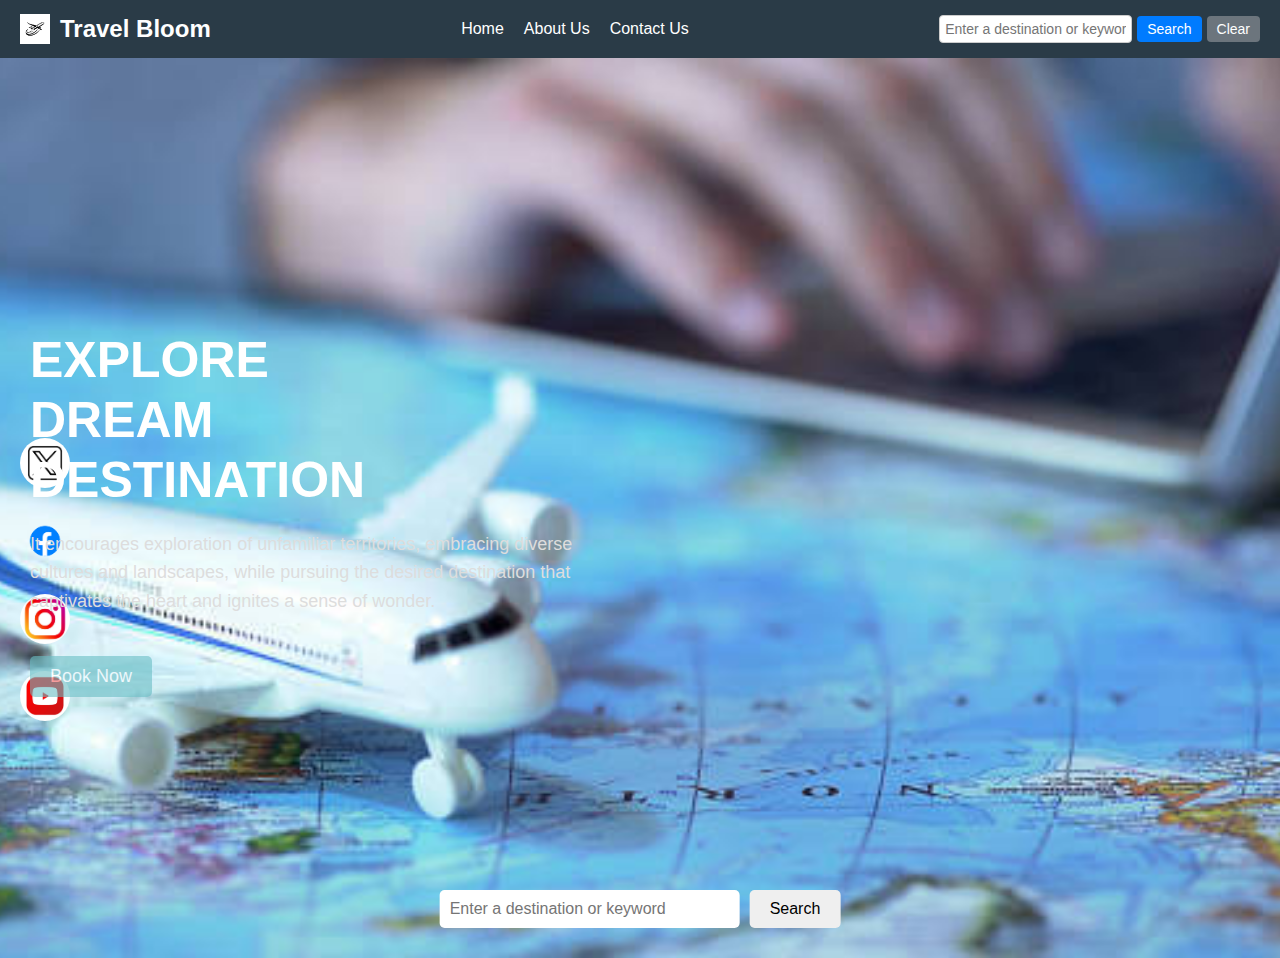
<file: index.html>
<!DOCTYPE html>
<html lang="en">
<head>
    <meta charset="UTF-8">
    <meta name="viewport" content="width=device-width, initial-scale=1.0">
    <title>TravelBloom Navbar</title>
    <link rel="stylesheet" href="index.css">  <!--Link to the external CSS file -->
</head>

<body>
    <nav class="navbar">
        <div class="logo">
            <img src="airplane-logo.png" alt="TravelBloom Logo">
            Travel Bloom
        </div>
        <div class="menu">
            <a href="./index.html" id="home">Home</a>
            <a href="./about_us.html" id="about-us">About Us</a>
            <a href="./contact_us.html" id="contact-us">Contact Us</a>
        </div>
        <div class="search-bar">
            <input id="search_bar" type="text" placeholder="Enter a destination or keyword">
            <button id="search_button" onclick="searchCondition()">Search</button>
            <button class="clear" onclick="clear_but()">Clear</button>
        </div>
    </nav>

    <header class="hero">
        <div class="social-media">
            <a href="#" class="icon-twitter" id="twitter">
                <img id="img-twitter" src="twitter.png" alt="Twitter">
            </a>
            <a href="#" class="icon-facebook" id="facebook">
                <img id="img-fb" src="fb.png" alt="Twitter">
            </a>
            <a href="#" class="icon-instagram" id="instagram">
                <img id="img-insta" src="instagram.png" alt="Twitter">
            </a>
            <a href="#" class="icon-youtube" id="youtube">
                <img id="img-youtube" src="youtube.png" alt="Twitter">
            </a>
        </div>
        <div class="hero-content">
            <h1 class="main-title">EXPLORE<br>DREAM<br>DESTINATION</h1>
            <p class="description">
            It encourages exploration of unfamiliar territories, embracing diverse cultures and landscapes, while pursuing the desired destination that captivates the heart and ignites a sense of wonder.
            </p>
            <button class="btn">Book Now</button>
        </div>
        <div class="search-container">
            <input type="text" placeholder="Enter a destination or keyword">
            <button class="search-btn">Search</button>
        </div>
        <div class="searchCondition">
            <div id="result"></div>
        </div>
    </header>
    </section>
    <script src="./travel_recommendation.js"></script>
</body>
</html>
</file>
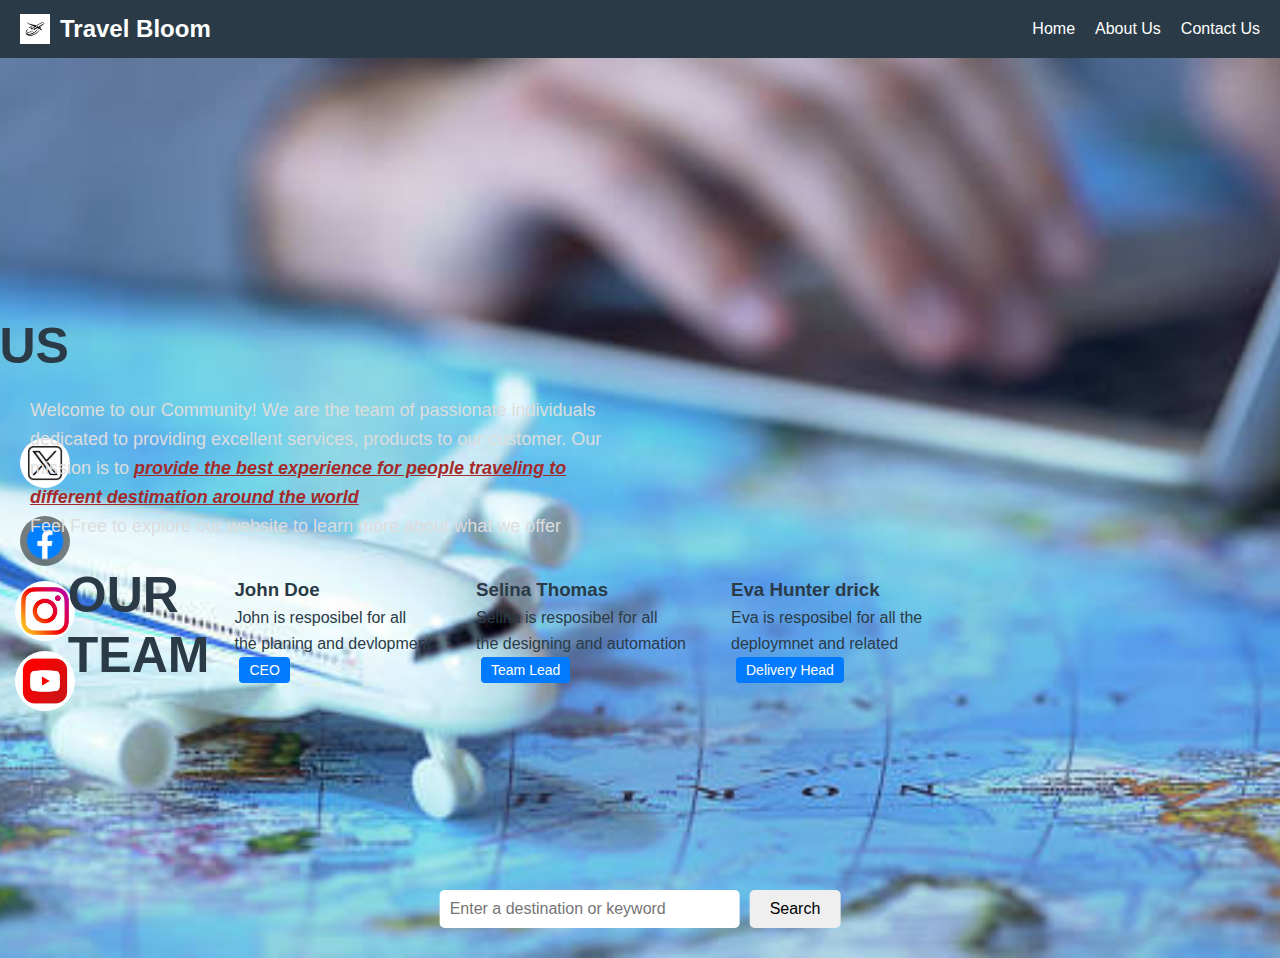
<file: about_us.html>
<!DOCTYPE html>
<html lang="en">
<head>
    <meta charset="UTF-8">
    <meta name="viewport" content="width=device-width, initial-scale=1.0">
    <title>TravelBloom Navbar</title>
    <link rel="stylesheet" href="about_us.css">  <!--Link to the external CSS file -->
</head>
<body>
    <nav class="navbar">
        <div class="logo">
            <img src="airplane-logo.png" alt="TravelBloom Logo">
            Travel Bloom
        </div>
        <div class="menu">
            <a href="./index.html" id="home">Home</a>
            <a href="./about_us.html" id="about-us">About Us</a>
            <a href="./contact_us.html" id="contact-us">Contact Us</a>
        </div>
    </nav>

    <header class="hero">
        <div class="social-media">
            <a href="#" class="icon-twitter">
                <img id="img-twitter" src="twitter.png" alt="Twitter">
            </a>
            <a href="#" class="icon facebook">
                <img id="img-fb" src="fb.png" alt="Twitter">
            </a>
            <a href="#" class="icon instagram">
                <img id="img-insta" src="instagram.png" alt="Twitter">
            </a>
            <a href="#" class="icon youtube">
                <img id="img-youtube" src="youtube.png" alt="Twitter">
            </a>
        </div>
        <div class="hero-content">
            <h1 class="main-title">ABOUT US</h1>
            <p class="description">
            Welcome to our Community! We are the team of passionate individuals dedicated to providing
            excellent services, products to our customer. Our mission is to <b><i style="color: brown;"><u>
            provide the best experience
            for people traveling to different destimation around the world</u></b></i>
            <br>
            Feel Free to explore our website to learn more about what we offer
            </p>
            <div class="teams">
                <h1 class="main-title">OUR <br> TEAM  </h1>
                <div class="team_member">
                    <div>
                    <h3 class="team">John Doe</h3>
                    </div>
                    <div>
                    <p>John is resposibel for all <br>the planing and devlopment</p>
                    </div>
                    <button id="ceo">CEO</button>
                </div>
                <div class="team_member">
                    <h3 class="team">Selina Thomas</h3>
                    <p>Selina is resposibel for all <br>the designing and automation</p>
                    <button id="team-lead">Team Lead</button>
                </div>
                <div class="team_member">
                    <h3 class="team">Eva Hunter drick</h3>
                    <p>Eva is resposibel for all the <br>deploymnet and related</p>
                    <button id="delivery">Delivery Head</button>
                </div>
            </div>
            
        </div>
        <div class="search-container">
            <input type="text" placeholder="Enter a destination or keyword">
            <button class="search-btn">Search</button>
        </div>
    </header>

    </section>
</body>
</html>
</file>
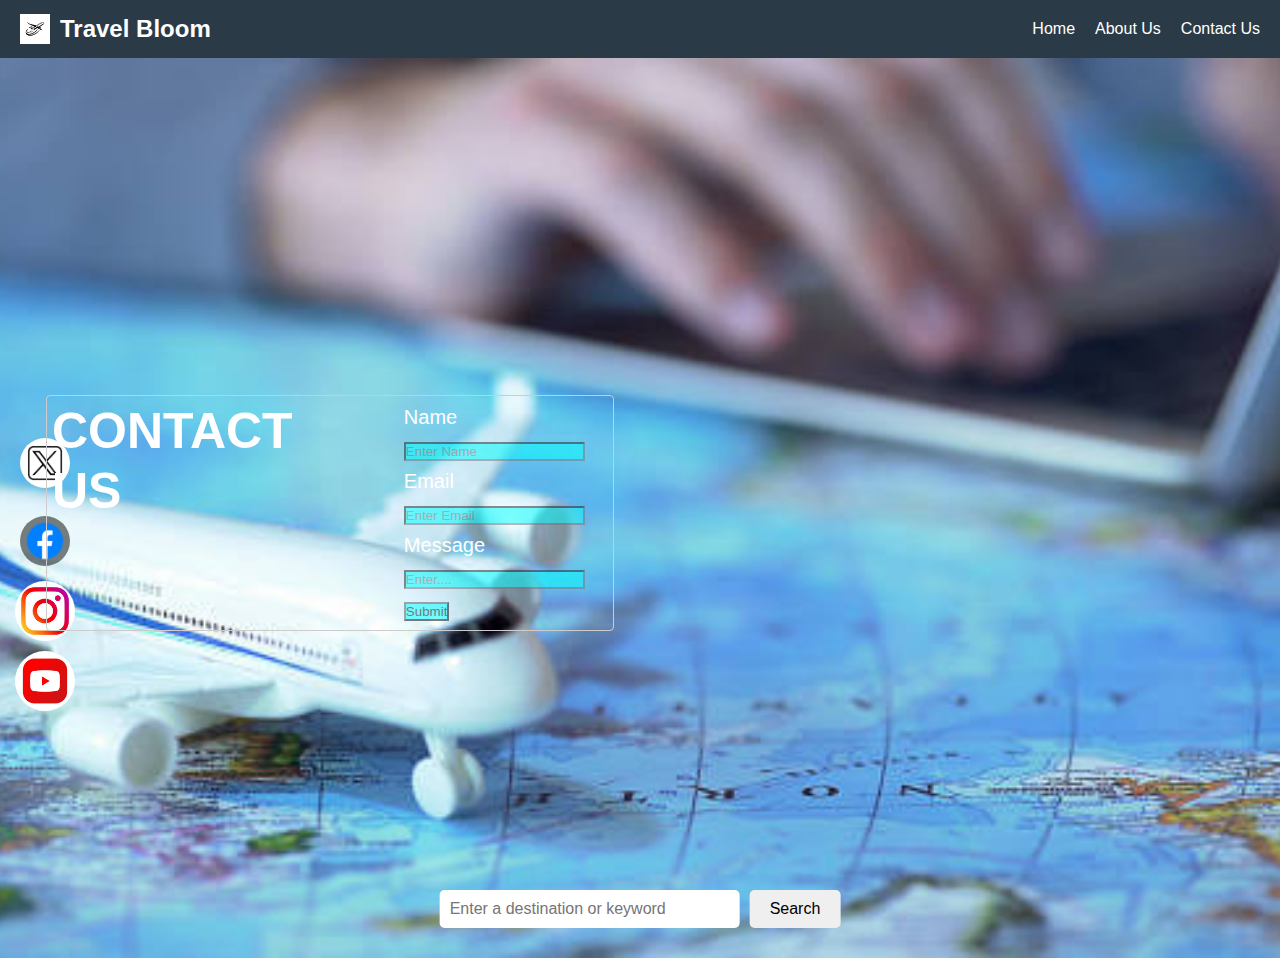
<file: contact_us.html>
<!DOCTYPE html>
<html lang="en">
<head>
    <meta charset="UTF-8">
    <meta name="viewport" content="width=device-width, initial-scale=1.0">
    <title>TravelBloom Navbar</title>
    <link rel="stylesheet" href="contact_us.css">  <!--Link to the external CSS file -->
</head>
<body>
    <nav class="navbar">
        <div class="logo">
            <img src="airplane-logo.png" alt="TravelBloom Logo">
            Travel Bloom
        </div>
        <div class="menu">
            <a href="./index.html" id="home">Home</a>
            <a href="./about_us.html" id="about-us">About Us</a>
            <a href="./contact_us.html" id="contact-us">Contact Us</a>
        </div>
    </nav>

    <header class="hero">
        <div class="social-media">
            <a href="#" class="icon-twitter">
                <img id="img-twitter" src="twitter.png" alt="Twitter">
            </a>
            <a href="#" class="icon facebook">
                <img id="img-fb" src="fb.png" alt="Twitter">
            </a>
            <a href="#" class="icon instagram">
                <img id="img-insta" src="instagram.png" alt="Twitter">
            </a>
            <a href="#" class="icon youtube">
                <img id="img-youtube" src="youtube.png" alt="Twitter">
            </a>
        </div>
        <div class="hero-content">
            <h1 class="main-title">CONTACT US</h1>
            <div class="container">
                <p>Name</p>
                <input type="text" placeholder="Enter Name">
                <p>Email</p>
                <input type="email" placeholder="Enter Email">
                <p>Message</p>
                <input type="textarea" placeholder="Enter....">
                <button>Submit</button>
            </div>
        </div>
        <div class="search-container">
            <input type="text" placeholder="Enter a destination or keyword">
            <button class="search-btn">Search</button>
        </div>
    </header>

    </section>
</body>
</html>
</file>
<file: index.css>
* {
    margin: 0;
    padding: 0;
    box-sizing: border-box;
}

body
{
    margin: 0;
    font-family: Arial, sans-serif;
    line-height: 1.6;
}

header {
    background-image: url('travel.jpg'); /* Replace with the actual path to your image */
    background-size: cover; /* Ensures the image covers the entire header */
    background-position: center; /* Centers the image */
    background-repeat: no-repeat; /* Prevents the image from repeating */
    height: 300px; /* Set a height for the header */
    color: white; /* Optional: Make text white for contrast */
    display: flex; /* Center text vertically */
    align-items: center; /* Center text vertically */
    justify-content: center; /* Center text horizontally */
    text-align: center; /* Center text */
}



.navbar {
    display: flex;
    align-items: center;
    justify-content: space-between;
    background-color: #2a3b47; /* Dark background */
    padding: 10px 20px;
    
}

.navbar .logo {
    display: flex;
    align-items: center;
    color: #fff;
    font-size: 24px;
    font-weight: bold;
}
.navbar .logo img {
    width: 30px;
    margin-right: 10px;
}
.navbar .menu {
    display: flex;
    gap: 20px;
    align-items: center;
}
.navbar .menu a {
    color: #fff;
    text-decoration: none;
    font-size: 16px;
}

.navbar .menu a:hover {
    text-decoration: underline;
}
.navbar .search-bar {
    display: flex;
    align-items: center;
}
.navbar .search-bar input {
    padding: 5px;
    font-size: 14px;
    border: 1px solid #ccc;
    border-radius: 4px;
}
.navbar .search-bar button {
    margin-left: 5px;
    padding: 5px 10px;
    font-size: 14px;
    border: none;
    background-color: #007bff;
    color: #fff;
    border-radius: 4px;
    cursor: pointer;
}
.navbar .search-bar button.clear {
    background-color: #6c757d;
}
.navbar .search-bar button:hover {
    opacity: 0.9;
}










.hero {
    background-size: cover;
    background-position: center;
    height: 100vh;
    color: white;
    position: relative;
    text-align: center;
}


.hero .social-media {
    position: absolute;
    top: 20%;
    left: 20px;
    display: flex;
    flex-direction: column;
    gap: 20px;
    margin-top: 200px;
    
}

.hero .social-media img{
  width: 50px; /* Adjust the size */
  height: auto; /* Maintain aspect ratio */
  left: 10px;
  border-radius: 80%;

}
.hero .social-media .icon {
  color: white;
  text-decoration: none;
  font-size: 16px;
  padding: 10px;
  border-radius: 50%;
  background-color: rgba(0, 0, 0, 0.5);
  text-align: center;
  width: 50px;
  height: 50px;
  display: flex;
  align-items: center;
  justify-content: center;

}

.hero-content {
  margin-top: 10px;
  position: relative;
  text-align: left;
  margin-left: -20px; /* Adjust to move content left */
  text-align: left; /* Align text to the left */
  position: relative; /* Required for 'left' adjustments */
  left: -300px; /* Moves the block 10px left */
}

.hero-content button{
  opacity: 60%;
  background-color: #6abec4; 
}



.main-title {
  font-size: 50px;
  font-weight: bold;
  text-transform: uppercase;
  margin-bottom: 20px;
  line-height: 1.2;
}

.description {
  font-size: 18px;
  max-width: 600px;
  margin: 20px auto;
  color: #ddd;
}

.btn {
  background-color: #007bff;
  color: white;
  padding: 10px 20px;
  border: none;
  font-size: 18px;
  cursor: pointer;
  border-radius: 5px;
  margin-top: 20px;
}

.btn:hover {
  background-color: #0056b3;
}

.search-container {
  position: absolute;
  bottom: 30px;
  left: 50%;
  transform: translateX(-50%);
  display: flex;
  gap: 10px;
}

.search-container input {
  padding: 10px;
  font-size: 16px;
  width: 300px;
  border: none;
  border-radius: 5px;
}

.search-btn {
  padding: 10px 20px;
  font-size: 16px;
  border: none;
  border-radius: 5px;
  backgroun
}

.social-media .icon img {
    width: 60px; /* Set the desired width */
    height: 60px; /* Set the desired height */
    object-fit: contain; /* Ensures the image maintains its aspect ratio */
  }
</file>
<file: about_us.css>
* {
  margin: 0;
  padding: 0;
  box-sizing: border-box;
}

body
{
  margin: 0;
  font-family: Arial, sans-serif;
  line-height: 1.6;
}

header {
  background-image: url('travel.jpg'); /* Replace with the actual path to your image */
  background-size: cover; /* Ensures the image covers the entire header */
  background-position: center; /* Centers the image */
  background-repeat: no-repeat; /* Prevents the image from repeating */
  height: 300px; /* Set a height for the header */
  color: white; /* Optional: Make text white for contrast */
  display: flex; /* Center text vertically */
  align-items: center; /* Center text vertically */
  justify-content: center; /* Center text horizontally */
  text-align: center; /* Center text */
}



.navbar {
  display: flex;
  align-items: center;
  justify-content: space-between;
  background-color: #2a3b47; /* Dark background */
  padding: 10px 20px;
  
}

.navbar .logo {
  display: flex;
  align-items: center;
  color: #fff;
  font-size: 24px;
  font-weight: bold;
}
.navbar .logo img {
  width: 30px;
  margin-right: 10px;
}
.navbar .menu {
  display: flex;
  gap: 20px;
  align-items: center;
}
.navbar .menu a {
  color: #fff;
  text-decoration: none;
  font-size: 16px;
}

.navbar .menu a:hover {
  text-decoration: underline;
}
.navbar .search-bar {
  display: flex;
  align-items: center;
}
.navbar .search-bar input {
  padding: 5px;
  font-size: 14px;
  border: 1px solid #ccc;
  border-radius: 4px;
}
.navbar .search-bar button {
  margin-left: 5px;
  padding: 5px 10px;
  font-size: 14px;
  border: none;
  background-color: #007bff;
  color: #fff;
  border-radius: 4px;
  cursor: pointer;
}
.navbar .search-bar button.clear {
  background-color: #6c757d;
}
.navbar .search-bar button:hover {
  opacity: 0.9;
}










.hero {
  background-size: cover;
  background-position: center;
  height: 100vh;
  color: white;
  position: relative;
  text-align: center;
}


.hero .social-media {
  position: absolute;
  top: 20%;
  left: 20px;
  display: flex;
  flex-direction: column;
  gap: 20px;
  margin-top: 200px;
  
}

.hero .social-media img{
width: 50px; /* Adjust the size */
height: auto; /* Maintain aspect ratio */
left: 10px;
border-radius: 80%;

}
.hero .social-media .icon {
color: white;
text-decoration: none;
font-size: 16px;
padding: 10px;
border-radius: 50%;
background-color: rgba(0, 0, 0, 0.5);
text-align: center;
width: 50px;
height: 50px;
display: flex;
align-items: center;
justify-content: center;

}

.hero-content {
margin-top: 10px;
position: relative;
text-align: left;
margin-left: -20px; /* Adjust to move content left */
text-align: left; /* Align text to the left */
position: relative; /* Required for 'left' adjustments */
left: -300px; /* Moves the block 10px left */
color: #2a3b47;
}

.hero-content .teams{
  display: flex;
  color: #2a3b47;
  margin-left: 0px;
  text-align: left; /* Align text to the left */
  position: relative; /* Required for 'left' adjustments */
  left: 100px; /* Moves the block 10px left */
}

.hero-content .teams button{
  display: flex;
  margin-left: 5px;
  padding: 5px 10px;
  font-size: 14px;
  border: none;
  background-color: #007bff;
  color: #fff;
  border-radius: 4px;
  cursor: pointer;
}

.hero-content .teams h1{
  padding: 5px 10px;
  margin-left: 150px;
}

.hero-content .teams .team_member{
  padding: 15px 15px;
  padding-left: 100;
  margin-right: 15px;
}

.main-title {
font-size: 50px;
font-weight: bold;
text-transform: uppercase;
margin-bottom: 20px;
line-height: 1.2;
}

.description {
font-size: 18px;
max-width: 600px;
margin: 20px auto;
color: #ddd;
}

.btn {
background-color: #007bff;
color: white;
padding: 10px 20px;
border: none;
font-size: 18px;
cursor: pointer;
border-radius: 5px;
margin-top: 20px;
}

.btn:hover {
background-color: #0056b3;
}

.search-container {
position: absolute;
bottom: 30px;
left: 50%;
transform: translateX(-50%);
display: flex;
gap: 10px;
}

.search-container input {
padding: 10px;
font-size: 16px;
width: 300px;
border: none;
border-radius: 5px;
}

.search-btn {
padding: 10px 20px;
font-size: 16px;
border: none;
border-radius: 5px;
backgroun
}

.social-media .icon img {
  width: 60px; /* Set the desired width */
  height: 60px; /* Set the desired height */
  object-fit: contain; /* Ensures the image maintains its aspect ratio */
}
</file>
<file: contact_us.css>
* {
  margin: 0;
  padding: 0;
  box-sizing: border-box;
}

body
{
  margin: 0;
  font-family: Arial, sans-serif;
  line-height: 1.6;
}

header {
  background-image: url('travel.jpg'); /* Replace with the actual path to your image */
  background-size: cover; /* Ensures the image covers the entire header */
  background-position: center; /* Centers the image */
  background-repeat: no-repeat; /* Prevents the image from repeating */
  height: 300px; /* Set a height for the header */
  color: white; /* Optional: Make text white for contrast */
  display: flex; /* Center text vertically */
  align-items: center; /* Center text vertically */
  justify-content: center; /* Center text horizontally */
  text-align: center; /* Center text */
}



.navbar {
  display: flex;
  align-items: center;
  justify-content: space-between;
  background-color: #2a3b47; /* Dark background */
  padding: 10px 20px;
  
}

.navbar .logo {
  display: flex;
  align-items: center;
  color: #fff;
  font-size: 24px;
  font-weight: bold;
}
.navbar .logo img {
  width: 30px;
  margin-right: 10px;
}
.navbar .menu {
  display: flex;
  gap: 20px;
  align-items: center;
}
.navbar .menu a {
  color: #fff;
  text-decoration: none;
  font-size: 16px;
}

.navbar .menu a:hover {
  text-decoration: underline;
}
.navbar .search-bar {
  display: flex;
  align-items: center;
}
.navbar .search-bar input {
  padding: 5px;
  font-size: 14px;
  border: 1px solid #ccc;
  border-radius: 4px;
}
.navbar .search-bar button {
  margin-left: 5px;
  padding: 5px 10px;
  font-size: 14px;
  border: none;
  background-color: #007bff;
  color: #fff;
  border-radius: 4px;
  cursor: pointer;
}
.navbar .search-bar button.clear {
  background-color: #6c757d;
}
.navbar .search-bar button:hover {
  opacity: 0.9;
}










.hero {
  background-size: cover;
  background-position: center;
  height: 100vh;
  color: white;
  position: relative;
  text-align: center;
}


.hero .social-media {
  position: absolute;
  top: 20%;
  left: 20px;
  display: flex;
  flex-direction: column;
  gap: 20px;
  margin-top: 200px;
  
}

.hero .social-media img{
width: 50px; /* Adjust the size */
height: auto; /* Maintain aspect ratio */
left: 10px;
border-radius: 80%;

}
.hero .social-media .icon {
color: white;
text-decoration: none;
font-size: 16px;
padding: 10px;
border-radius: 50%;
background-color: rgba(0, 0, 0, 0.5);
text-align: center;
width: 50px;
height: 50px;
display: flex;
align-items: center;
justify-content: center;

}

.hero-content {
  display: flex;
  margin-top: 10px;
  position: relative;
  text-align: left;
  margin-left: -20px; /* Adjust to move content left */
  text-align: left; /* Align text to the left */
  position: relative; /* Required for 'left' adjustments */
  left: -300px; /* Moves the block 10px left */
  padding: 5px;
  font-size: 20px;
  border: 1px solid #ccc;
  border-radius: 4px;
}

.hero-content .main-title{
margin-right: 20%; 
}

.hero-content .container{
  margin-top: 0;
  margin-right: 50%;
  }

.hero-content .container input{
    margin-top: 0;
    margin-right: 50%;
    opacity: 50%;
    background-color: aqua;
    }

.hero-content .container button{
      margin-top: 0;
      margin-right: 50%;
      opacity: 50%;
      background-color: aqua;
      }



.main-title {
font-size: 50px;
font-weight: bold;
text-transform: uppercase;
margin-bottom: 20px;
line-height: 1.2;
}

.description {
font-size: 18px;
max-width: 600px;
margin: 20px auto;
color: #ddd;
}

.btn {
background-color: #007bff;
color: white;
padding: 10px 20px;
border: none;
font-size: 18px;
cursor: pointer;
border-radius: 5px;
margin-top: 20px;
}

.btn:hover {
background-color: #0056b3;
}

.search-container {
position: absolute;
bottom: 30px;
left: 50%;
transform: translateX(-50%);
display: flex;
gap: 10px;
}

.search-container input {
padding: 10px;
font-size: 16px;
width: 300px;
border: none;
border-radius: 5px;
}

.search-btn {
padding: 10px 20px;
font-size: 16px;
border: none;
border-radius: 5px;

}

.social-media .icon img {
  width: 60px; /* Set the desired width */
  height: 60px; /* Set the desired height */
  object-fit: contain; /* Ensures the image maintains its aspect ratio */
}
</file>
